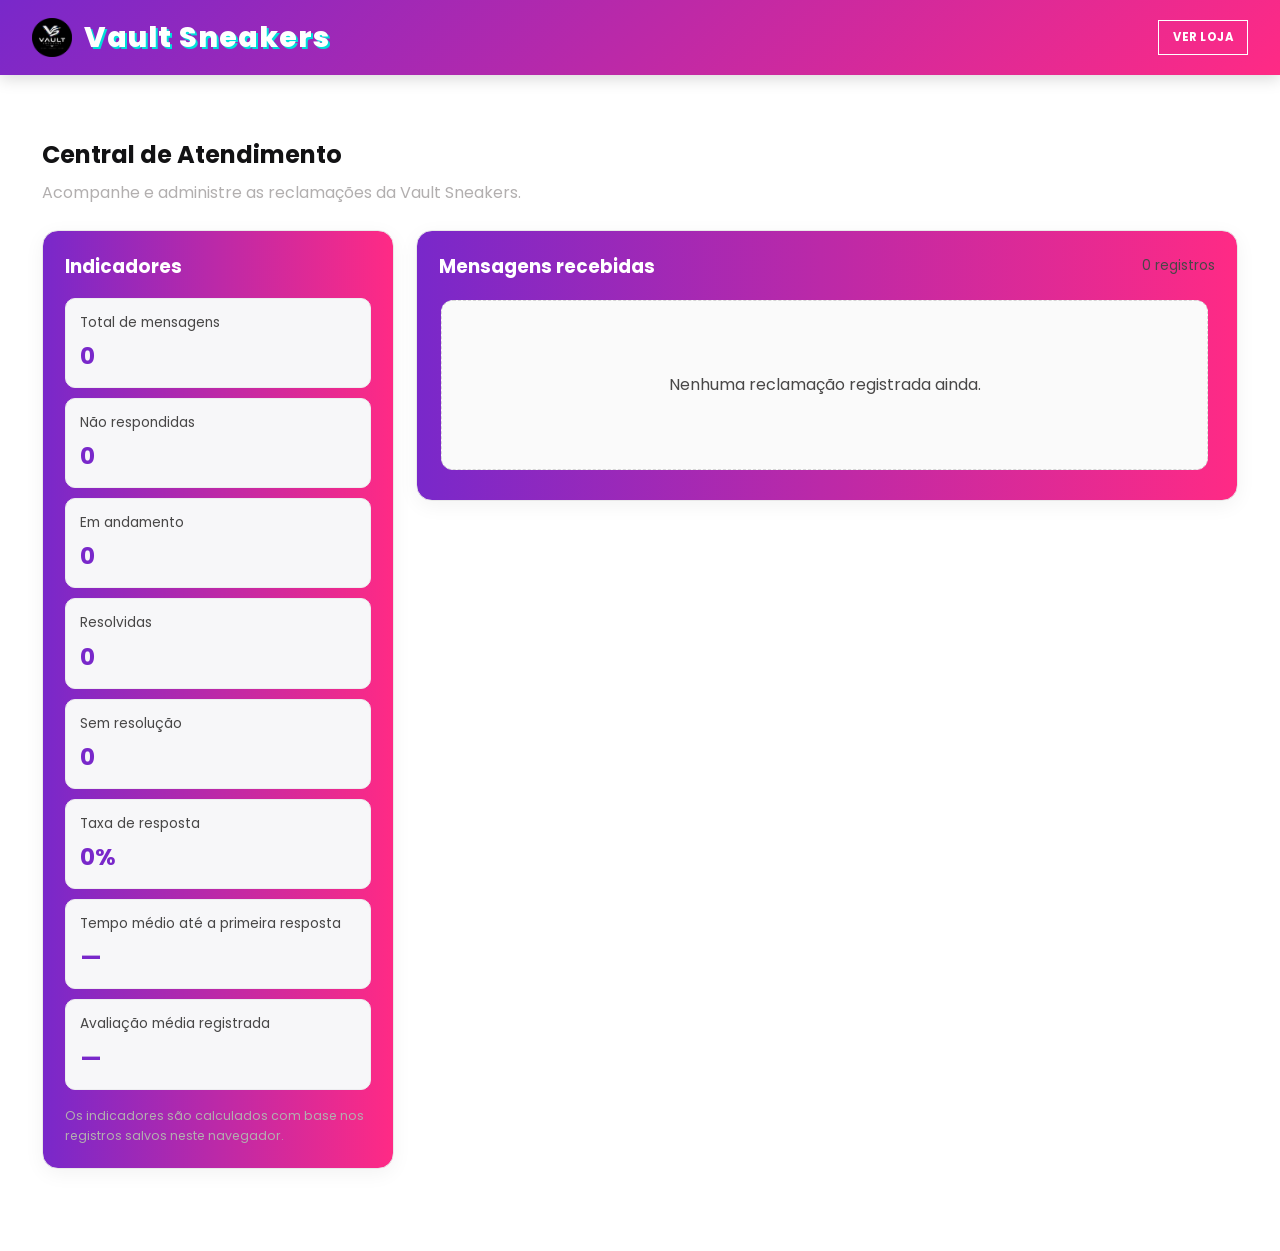
<file: admin.html>
<!DOCTYPE html>
<html lang="pt-BR">
<head>
    <meta charset="UTF-8">
    <meta name="viewport" content="width=device-width, initial-scale=1.0">
    <title>Painel da Loja - Vault Sneakers</title>
    <link rel="icon" type="image/x-icon" href="favicon.png">
    <link rel="preconnect" href="https://fonts.googleapis.com">
    <link rel="preconnect" href="https://fonts.gstatic.com" crossorigin>
    <link href="https://fonts.googleapis.com/css2?family=Poppins:wght@400;600;700;800&display=swap" rel="stylesheet">
    <link rel="stylesheet" href="admin.css">
</head>
<body>

    <header>
        <div class="header-admin">
            <div class="logo">
                <img src="logo.jpeg" alt="Logo Vault Sneakers" onerror="this.style.display='none'">
                <span>Vault Sneakers</span>
            </div>
            <a href="index.html" class="nav-btn-box">VER LOJA</a>
        </div>
    </header>

    <main class="page-section active">
        <div class="painel-reclamacoes">
            <div class="painel-titulo">
                <h2>Central de Atendimento</h2>
                <p>Acompanhe e administre as reclamações da Vault Sneakers.</p>
            </div>

            <div class="painel-layout">
                <aside class="indicadores-reclamacoes">
                    <h3>Indicadores</h3>

                    <div class="indicador-card">
                        <span>Total de mensagens</span>
                        <strong id="indicador-total">0</strong>
                    </div>

                    <div class="indicador-card">
                        <span>Não respondidas</span>
                        <strong id="indicador-pendentes">0</strong>
                    </div>

                    <div class="indicador-card">
                        <span>Em andamento</span>
                        <strong id="indicador-andamento">0</strong>
                    </div>

                    <div class="indicador-card">
                        <span>Resolvidas</span>
                        <strong id="indicador-resolvidas">0</strong>
                    </div>

                    <div class="indicador-card">
                        <span>Sem resolução</span>
                        <strong id="indicador-nao-resolvidas">0</strong>
                    </div>

                    <div class="indicador-card">
                        <span>Taxa de resposta</span>
                        <strong id="indicador-taxa-resposta">0%</strong>
                    </div>

                    <div class="indicador-card">
                        <span>Tempo médio até a primeira resposta</span>
                        <strong id="indicador-tempo-medio">—</strong>
                    </div>

                    <div class="indicador-card">
                        <span>Avaliação média registrada</span>
                        <strong id="indicador-avaliacao">—</strong>
                    </div>

                    <p class="painel-aviso">
                        Os indicadores são calculados com base nos registros salvos neste navegador.
                    </p>
                </aside>

                <div class="area-reclamacoes">
                    <div class="reclamacoes-cabecalho">
                        <h3>Mensagens recebidas</h3>
                        <span id="contador-reclamacoes">0 registros</span>
                    </div>

                    <div id="lista-reclamacoes" class="lista-reclamacoes">
                        <div class="reclamacoes-vazio">
                            <p>Nenhuma mensagem registrada ainda.</p>
                        </div>
                    </div>
                </div>
            </div>
        </div>
    </main>

    <script src="admin.js"></script>
</body>
</html>
</file>
<file: admin.css>
:root {
    --primary: #ff2a85;
    --secondary: #7928ca;
    --accent: #00dfd8;
    --dark: #121214;
    --light: #f8f9fa;
    --card-bg: #f4f4f4;
    --green-price: #00875a;
}

* {
    margin: 0;
    padding: 0;
    box-sizing: border-box;
    font-family: 'Poppins', sans-serif, Arial, sans-serif;
}

body {
    background-color: #ffffff;
    color: var(--dark);
}

/* topo */
header {
    background: linear-gradient(135deg, var(--secondary), var(--primary));
    color: white;
    box-shadow: 0 4px 15px rgba(0,0,0,0.15);
    position: sticky;
    top: 0;
    z-index: 100;
}

.logo {
    display: flex;
    align-items: center;
    gap: 12px;
    font-size: 1.8rem;
    font-weight: 800;
    letter-spacing: 1px;
    color: #fff;
    text-shadow: 2px 2px var(--accent);
    justify-content: center;
    white-space: nowrap;
}

.logo img {
    height: 40px;
    width: auto;
    display: block;
    object-fit: contain;
}

.nav-btn-box {
    border: 1px solid white;
    white-space: nowrap;
    padding: 8px 14px;
    font-size: 0.72rem;
    font-weight: 700;
    letter-spacing: 0.5px;
    color: white;
    text-decoration: none;
    transition: background 0.2s;
}

.nav-btn-box:hover {
    background: rgba(255, 255, 255, 0.2);
}

.header-admin {
    max-width: 1400px;
    margin: 0 auto;
    padding: 1rem 2rem;
    display: flex;
    align-items: center;
    justify-content: space-between;
    gap: 20px;
}

@media (max-width: 768px) {
    .header-admin {
        padding: 0.7rem 1rem;
    }

    .logo {
        font-size: 1.2rem;
        gap: 6px;
    }

    .logo img {
        height: 28px;
    }

    .nav-btn-box {
        font-size: 0.65rem;
        padding: 5px 10px;
    }
}

.page-section {
    display: none;
    padding: 2rem 1.5rem;
    max-width: 1400px;
    margin: 0 auto;
    min-height: 80vh;
}

.page-section.active {
    display: block;
}

/* aviso (toast) */
.toast {
    position: fixed;
    bottom: 24px;
    left: 50%;
    transform: translateX(-50%) translateY(20px);
    background: var(--dark);
    color: #484747;
    padding: 12px 20px;
    border-radius: 8px;
    font-size: 0.9rem;
    font-weight: 600;
    box-shadow: 0 6px 20px rgba(239, 238, 238, 0.3);
    opacity: 0;
    pointer-events: none;
    transition: opacity 0.3s, transform 0.3s;
    z-index: 1000;
    max-width: 90%;
    text-align: center;
}

.toast.show {
    opacity: 1;
    transform: translateX(-50%) translateY(0);
}

/* painel de reclamações */
.painel-reclamacoes {
    width: calc(100% - 36px);
    max-width: 1600px;
    margin: 0 auto;
    padding: 30px 0 50px;
}

.painel-titulo {
    margin-bottom: 24px;
}

.painel-titulo h2 {
    margin-bottom: 8px;
    color: var(--dark);
}

.painel-titulo p,
.painel-aviso {
    color: #b2afaf;
    line-height: 1.6;
}

.painel-layout {
    display: grid;
    grid-template-columns: minmax(230px, 3fr) minmax(0, 7fr);
    gap: 22px;
    align-items: start;
}

.indicadores-reclamacoes,
.area-reclamacoes {
    min-width: 0;
    padding: 22px;
    background: linear-gradient(to right, #7928ca, #ff2a85);
    color: white;
    border: 1px solid #e9e9e9;
    border-radius: 16px;
    box-shadow: 0 5px 20px rgba(0, 0, 0, 0.05);
}

.indicadores-reclamacoes h3,
.area-reclamacoes h3 {
    margin: 0;
    font-size: 1.15rem;
}

.indicadores-reclamacoes h3 {
    margin-bottom: 18px;
}

.indicador-card {
    display: flex;
    flex-direction: column;
    gap: 7px;
    padding: 14px;
    margin-bottom: 10px;
    background: #f7f7f9;
    border: 1px solid #ededf0;
    border-radius: 10px;
}

.indicador-card span {
    color: #484747;
    font-size: 0.86rem;
    line-height: 1.4;
}

.indicador-card strong {
    color: var(--secondary);
    font-size: 1.45rem;
    overflow-wrap: anywhere;
}

.painel-aviso {
    margin: 16px 0 0;
    font-size: 0.78rem;
}

.reclamacoes-cabecalho {
    display: flex;
    flex-wrap: wrap;
    justify-content: space-between;
    align-items: center;
    gap: 10px;
    margin-bottom: 18px;
}

#contador-reclamacoes {
    color: #484747;
    font-size: 0.85rem;
}

.lista-reclamacoes {
    display: flex;
    flex-direction: column;
    gap: 14px;
    max-height: 720px;
    min-height: 180px;
    overflow-y: auto;
    padding: 2px 7px 2px 2px;
    scrollbar-width: thin;
}

.reclamacoes-vazio {
    display: grid;
    place-items: center;
    min-height: 170px;
    padding: 20px;
    text-align: center;
    color: #484747;
    background: #fafafa;
    border: 1px dashed #d7d7d7;
    border-radius: 12px;
}

.reclamacao-card {
    padding: 18px;
    border: 1px solid #e5e5e9;
    border-radius: 12px;
    background: #fff;
    overflow-wrap: anywhere;
}

.reclamacao-topo {
    display: flex;
    justify-content: space-between;
    align-items: flex-start;
    flex-wrap: wrap;
    gap: 12px;
    margin-bottom: 12px;
}

.reclamacao-topo h4 {
    margin: 0 0 5px;
    font-size: 1rem;
}

.reclamacao-meta {
    color: #fef5f5;
    font-size: 0.8rem;
    line-height: 1.6;
}

.reclamacao-assunto {
    margin: 12px 0 6px;
    font-weight: 700;
    color: var(--dark);
}

.reclamacao-mensagem {
    margin: 0 0 15px;
    line-height: 1.6;
    white-space: pre-wrap;
    overflow-wrap: anywhere;
}

.reclamacao-status {
    display: inline-block;
    padding: 6px 10px;
    border-radius: 30px;
    background: #fff1d6;
    color: #8a5b00;
    font-size: 0.75rem;
    font-weight: 700;
}

.reclamacao-status.status-andamento {
    background: #e8f1ff;
    color: #2359a8;
}

.reclamacao-status.status-resolvida {
    background: #e0f7e9;
    color: #167443;
}

.reclamacao-admin {
    display: grid;
    gap: 10px;
    padding-top: 15px;
    margin-top: 14px;
    border-top: 1px solid #b6b6fb;
}

.reclamacao-admin label {
    font-size: 0.84rem;
    font-weight: 600;
}

.reclamacao-admin textarea,
.reclamacao-admin select,
.reclamacao-admin input {
    width: 100%;
    min-width: 0;
    padding: 10px 12px;
    border: 1px solid #d8d8df;
    border-radius: 8px;
    background: #fff;
    font: inherit;
}

.reclamacao-admin textarea {
    resize: vertical;
}

.reclamacao-admin button {
    padding: 10px 14px;
    border: 0;
    border-radius: 8px;
    background: var(--secondary);
    color: #fff;
    font-weight: 700;
    cursor: pointer;
    transition: opacity 0.2s ease;
}

.reclamacao-admin button:hover {
    opacity: 0.88;
}

.reclamacao-resposta {
    padding: 12px;
    margin-top: 12px;
    border-left: 3px solid var(--secondary);
    background: #8b6ac3;
    border-radius: 0 8px 8px 0;
}

.reclamacao-resposta strong {
    display: block;
    margin-bottom: 6px;
}

.reclamacao-resposta p {
    margin: 0;
    line-height: 1.6;
    white-space: pre-wrap;
}

.reclamacao-avaliacao {
    margin-top: 10px;
    color: #fffefd;
    font-size: 0.85rem;
}

@media (max-width: 800px) {
    .painel-reclamacoes {
        width: calc(100% - 24px);
        padding-top: 22px;
    }

    .painel-layout {
        grid-template-columns: 1fr;
    }

    .indicadores-reclamacoes {
        display: grid;
        grid-template-columns: repeat(2, minmax(0, 1fr));
        gap: 10px;
    }

    .indicadores-reclamacoes h3,
    .indicadores-reclamacoes .painel-aviso {
        grid-column: 1 / -1;
    }

    .indicadores-reclamacoes h3 {
        margin-bottom: 5px;
    }

    .indicador-card {
        margin-bottom: 0;
        padding: 12px;
    }

    .indicador-card strong {
        font-size: 1.25rem;
    }

    .lista-reclamacoes {
        max-height: 600px;
    }
}

@media (max-width: 480px) {
    .indicadores-reclamacoes,
    .area-reclamacoes {
        padding: 15px;
    }

    .indicador-card span {
        font-size: 0.78rem;
    }

    .reclamacao-card {
        padding: 14px;
    }
}

/* botão de excluir */
.reclamacao-admin .btn-excluir-reclamacao {
    background: #b42318;
}

.reclamacao-admin .btn-excluir-reclamacao:hover {
    background: #8f1d14;
}
</file>
